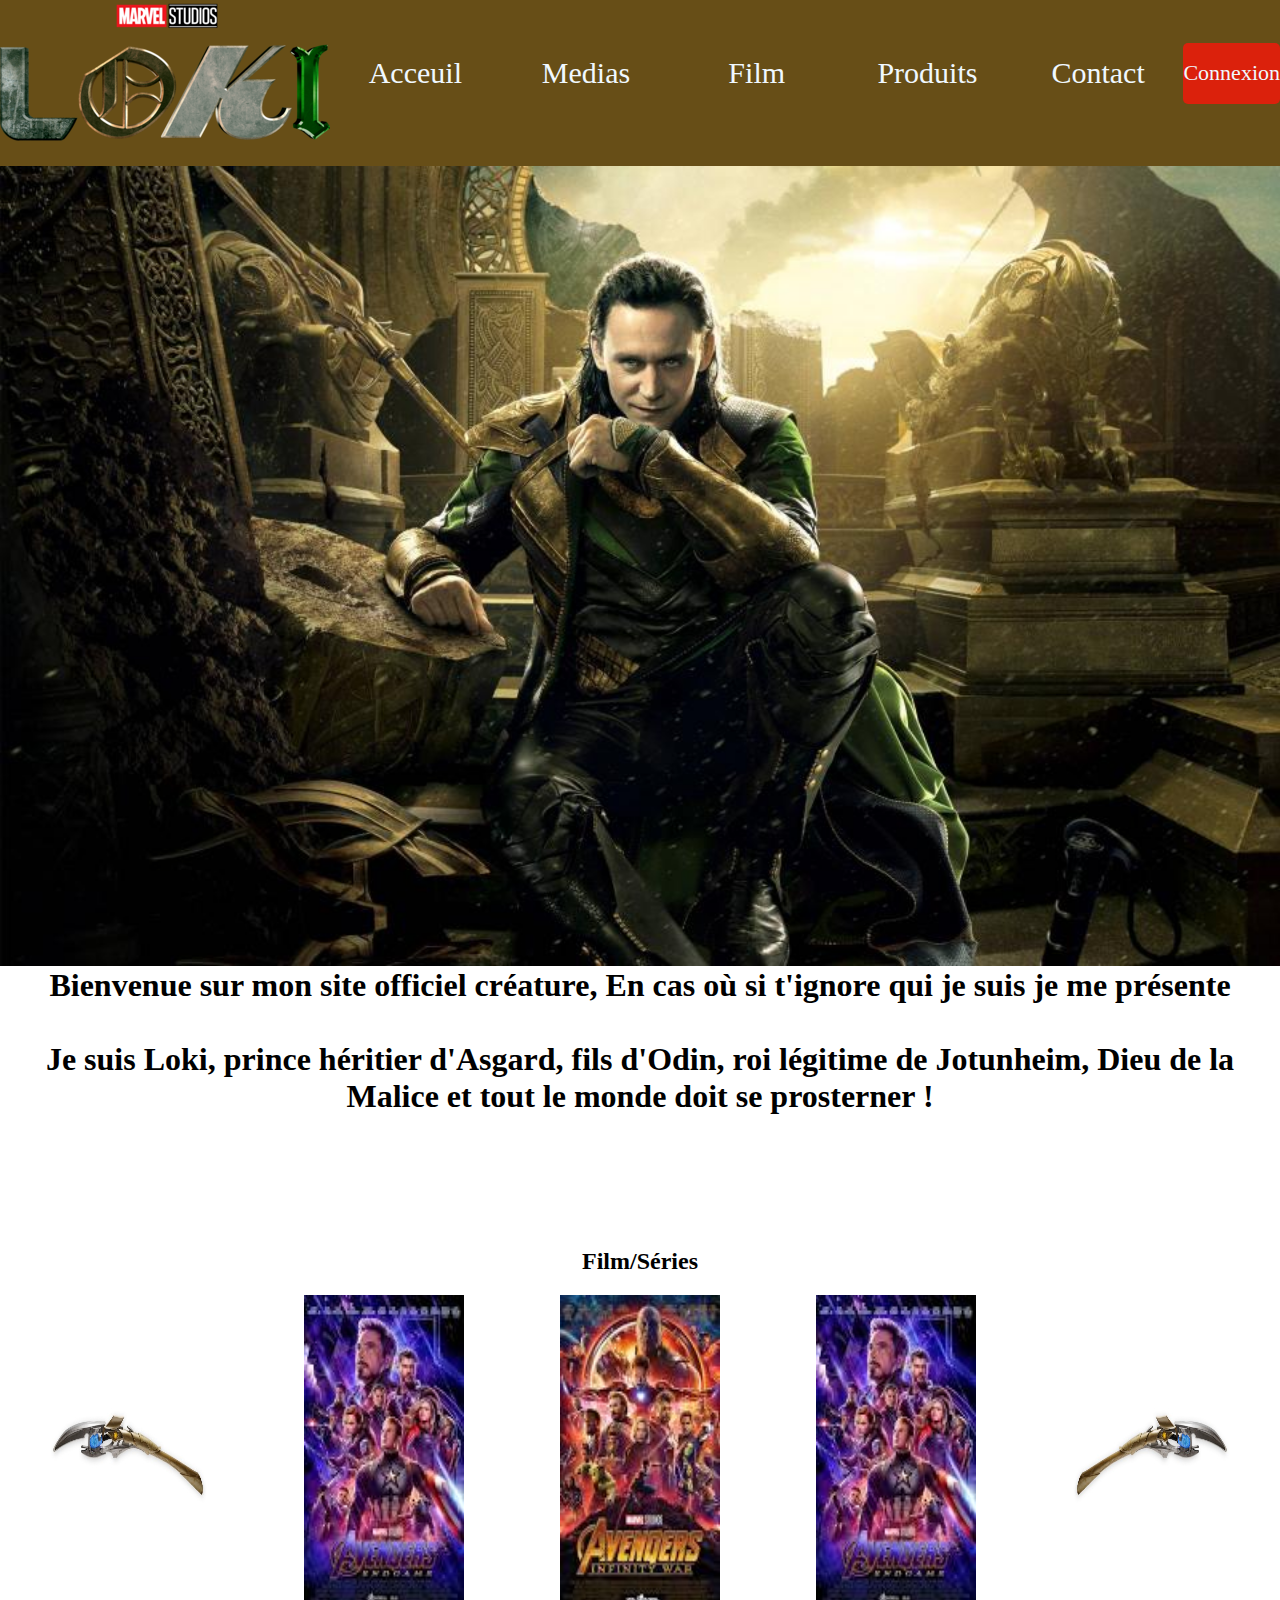
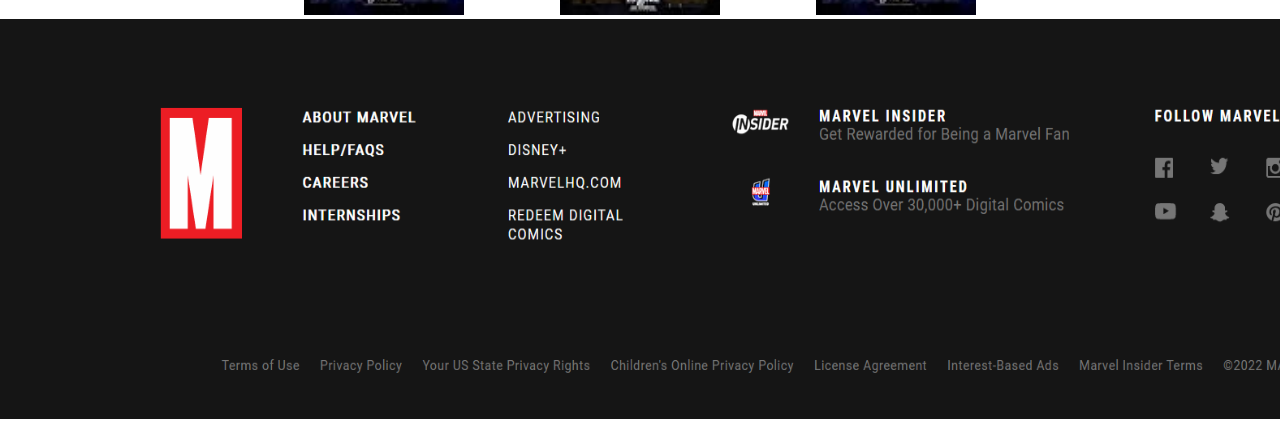
<file: index.html>
<!DOCTYPE html>
<html lang="en">
<head>
    <meta charset="UTF-8">
    <meta http-equiv="X-UA-Compatible" content="IE=edge">
    <meta name="viewport" content="width=device-width, initial-scale=1.0">
    <link rel="stylesheet" href="style.css">
    <title>Document</title>
</head>
<body>
    <header>

        <section id="box1"> 
    
                 
                

                    
                <div class="soustitre"> 
                    <div id="image1"> 
                        <img src="image/Loki marvel.png" alt=""> 
                        
                    </div>
                    <p class="soustitre"> Acceuil        </p>
                    <p class="soustitre"> Medias       </p>
                    <p class="soustitre"> Film   </p>
                    <p class="soustitre"> Produits   </p>
                    <p class="soustitre"> Contact  </p>
                    <p class="bouton"> Connexion</p>
                </div>
            
            
        </section>
    
    </header>

    <div id="image2">
        <img id="image_2" src="image/image hommefond gris jaune.jpg" alt=""> 

    </div>





<div>




<section id="box1"

    <p class="texte"> 
        <center>
       <h1> Bienvenue sur mon site officiel créature, 

   En cas où si t'ignore qui je suis je me présente <br>  
   <br>
        Je suis Loki, prince héritier d'Asgard, fils d'Odin, roi légitime de Jotunheim, Dieu de la Malice et tout le monde doit se prosterner ! <br> 
        <br> </h1>
        <br> 

        <br>
        <br>
        <center>   <h2>Film/Séries</h2> </center>
        </center>

        
        
    </p>
</section>

<div id="box2">


    <div id="image3">
        <img id="image_3" src="image/épée gauche.jfif" alt=""; width=160px , height="320px" >

    </div>

    <div id="image4">
        <img id="image_4" src="image/avengers bleu.jfif" alt="" ; width=160px , height="320px"> 

    </div>

    <div id="image5">
        <img id="image_5" src="image/avengers rouge.jfif" alt=""; width=160px , height="320px"> 

    </div>

    <div id="image6">
        <img id="image_6" src="image/avengers bleu.jfif" alt=""; width=160px , height="320px"> 

    </div>
    <div id="image7">
        <img id="image_7" src="image//épée droite.jfif" alt=""; width=160px , height="320px"> 

    </div>

</div>
</div>


<footer>
    <div id="footer">
<img src="image/footer marvel.PNG" alt=""; width="1535px"; height="400px"

</div>
</footer>
    
</body>
</html>
</file>
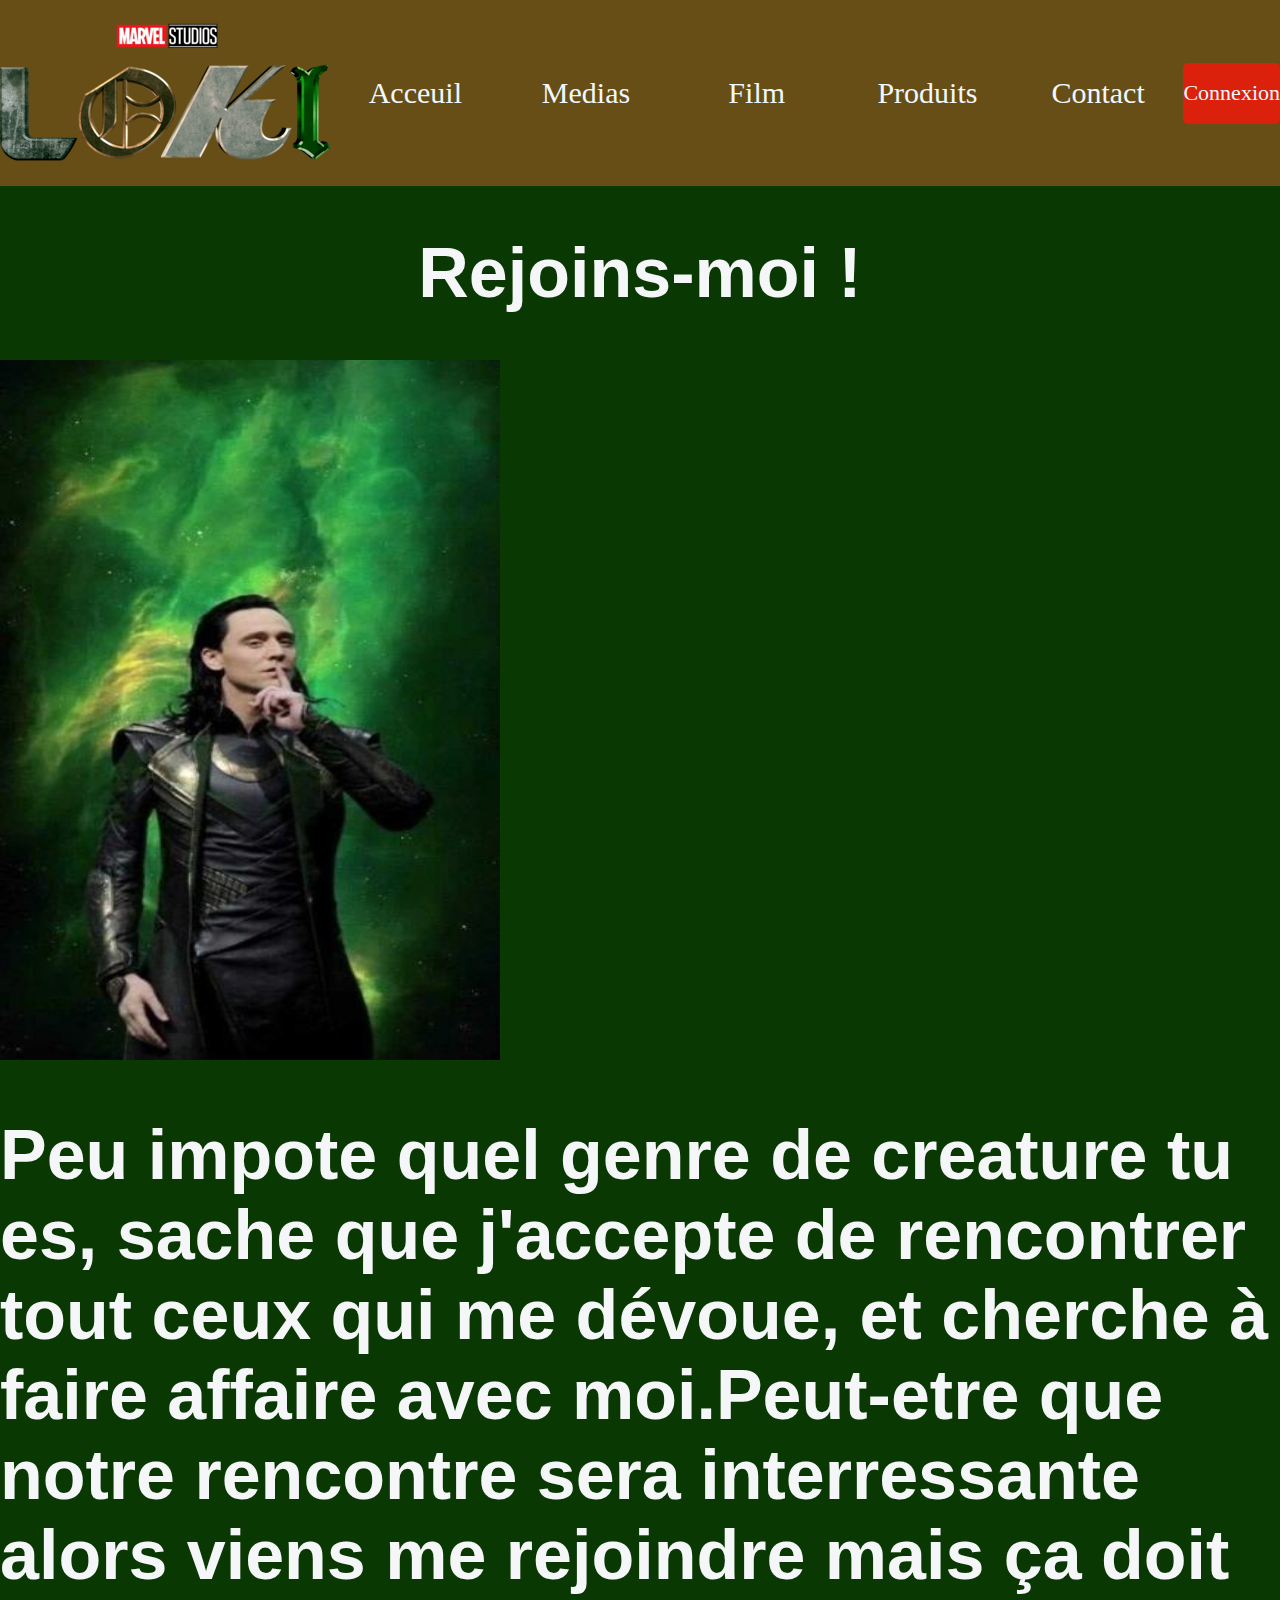
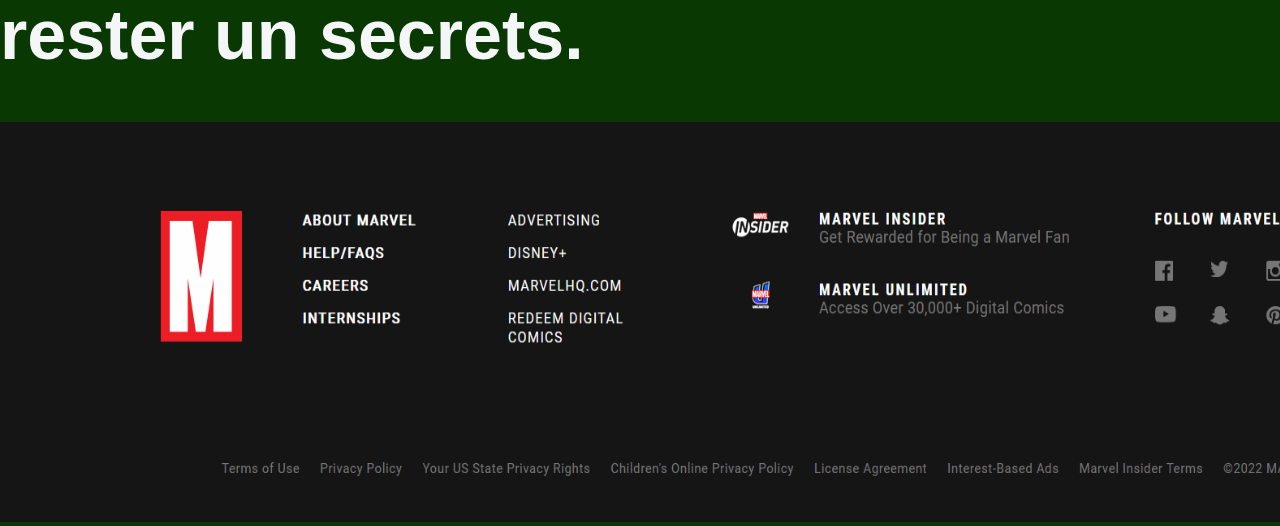
<file: index2.html>
<!DOCTYPE html>
<html lang="en">
<head>
    <meta charset="UTF-8">
    <meta http-equiv="X-UA-Compatible" content="IE=edge">
    <meta name="viewport" content="width=device-width, initial-scale=1.0">
    <title>Document</title>
    <link rel="stylesheet" href="style2.css">
</head>
<body>
     <header>

    <section id="box1"> 

             
            

                
            <div class="soustitre"> 
                <div id="image1"> 
                    <img src="image/Loki marvel.png" alt=""> 
                    
                </div>
                <p class="soustitre"> Acceuil        </p>
                <p class="soustitre"> Medias       </p>
                <p class="soustitre"> Film   </p>
                <p class="soustitre"> Produits   </p>
                <p class="soustitre"> Contact  </p>
                <p class="bouton"> Connexion</p>
            </div>
        
        
    </section>

</header>

<section id="box1">

    <div id="texte"> 
        <center><h1> Rejoins-moi !</h1></center>

        
        
    </p>

    <div id="image10">
        <img id="image_10" src="image/image homme fond vert.jpg" alt=""; width=500px , height="700px" >
<h1>Peu impote quel genre de creature tu es, sache que j'accepte de rencontrer tout ceux qui me dévoue, et cherche à faire affaire avec moi.Peut-etre que notre rencontre sera interressante alors viens me rejoindre mais ça doit rester un secrets.</h1>
    </div>

</section>

<footer>
    <div id="footer">
<img src="image/footer marvel.PNG" alt=""; width="1535px"; height="400px"

</div>
</footer>

    
</body>
</html>
</file>
<file: style.css>
body {margin: 0px;
    padding: 0px;

    background-color: rgb(255, 255, 255);
    
}


.soustitre {
    
    display: flex;
    width: 100%;
    justify-content: center;
    align-items: center;
 text-align: right;
    font-family: 'LibreBaskerville-Regular';
    color: aliceblue;
    font-size: 30px;
    background-color: rgb(103, 78, 23);
    
    
}








#image1{


background-color:rgb(103, 78, 23) ;
    display: flex;
    justify-content: center;
    align-items: center;
    
 
   
    
    
    
}

.bouton {
    display: flex;
    align-items: center;
    justify-content: center;
    font-size:22px;
    width: 146px;
    height: 61px;
    background-color: rgb(219, 33, 12);
    border-radius: 5px;
}
    
#image2{

    display: flex;
    justify-content: center;
    align-items: center;
   width: 100%;

}

#image_2{

    width: 100%;
}



#h1{

    font-size: 45px;
    font-family: Verdana, Geneva, Tahoma, sans-serif;
    background-color: rgb(234, 237, 237);
}


#box1{
margin-top: 20px;
    background-color:rgb(255, 255, 255) ;
     width: 100%;
     display: flex;
     margin-top: -20px;

}

#box2{

    display: flex;
    justify-content: space-around;
    align-items: center;
    width: 100%;
}


footer{

    width: 100%;
    
}
</file>
<file: style2.css>
body {margin: 0px;
    padding: 0px;

    background-color: rgb(10, 56, 3);
    
}


.soustitre {
    
    display: flex;
    width: 100%;
    justify-content: center;
    align-items: center;
 text-align: right;
    font-family: 'LibreBaskerville-Regular';
    color: aliceblue;
    font-size: 30px;
    background-color: rgb(103, 78, 23);
    
    
}








#image1{


background-color:rgb(103, 78, 23) ;
    display: flex;
    justify-content: center;
    align-items: center;
    
 
   
    
    
    
}

.bouton {
    display: flex;
    align-items: center;
    justify-content: center;
    font-size:22px;
    width: 146px;
    height: 61px;
    background-color: rgb(219, 33, 12);
    border-radius: 5px;
}
    
#texte{

    color: rgb(216, 13, 13);
    font-size: 35px;
font-family:Impact, Haettenschweiler, 'Arial Narrow Bold', sans-serif;

    }

    h1{
        color: rgb(244, 246, 248);
    }
</file>
